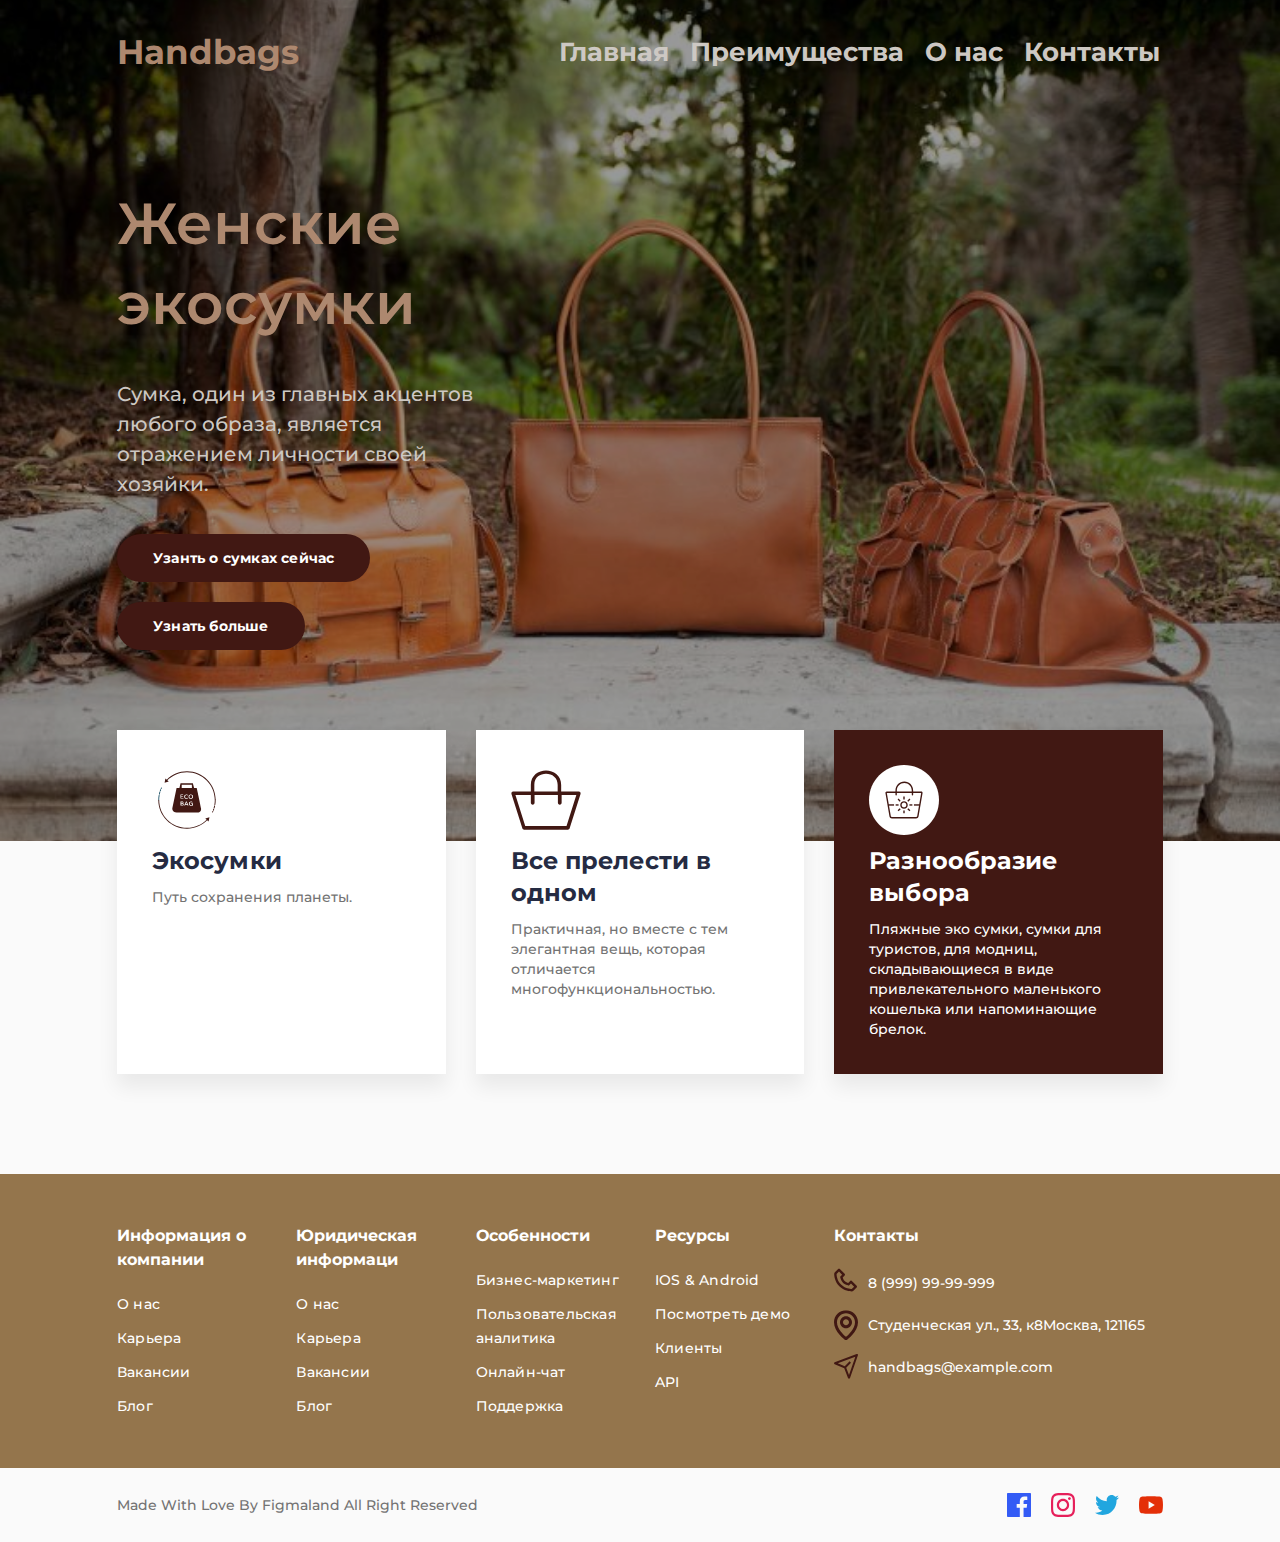
<file: index.html>
<!doctype html>
<html lang="en">

<head>
    <meta charset="UTF-8">
    <meta name="viewport" content="width=device-width, initial-scale=1.0">
    <meta http-equiv="X-UA-Compatible" content="ie=edge">
    <link href="https://fonts.googleapis.com/css2?family=Montserrat:wght@400;500;600;700;800&display=swap"
        rel="stylesheet">
    <link rel="stylesheet" href="css/reset.css">
    <link rel="stylesheet" href="css/style.css">
    <title>Handbags - Home</title>
</head>

<body>
    <div class="wrapper">
        <header class="header">
            <div class="header__container _container">
                <a href="index.html" class="header__logo">
                    Handbags
                </a>
                <nav class="header__menu menu">
                    <ul class="menu__list">
                        <li class="menu__item">
                            <a href="index.html" class="menu__link">Главная</a>
                        </li>
                        <li class="menu__item">
                            <a href="advantages.html" class="menu__link">Преимущества</a>
                        </li>
                        <li class="menu__item">
                            <a href="about.html" class="menu__link">О нас</a>
                        </li>
                        <li class="menu__item">
                            <a href="contact.html" class="menu__link">Контакты</a>
                        </li>
                    </ul>
                </nav>
            </div>
        </header>
        <main class="page">
            <section class="page__main-block main-block">
                <div class="main-block__container _container">
                    <div class="main-block__body">
                        <h1 class="main-block__title">Женские экосумки</h1>
                        <div class="main-block__text">
                            Сумка, один из главных акцентов любого образа, является отражением личности своей хозяйки.
                        </div>
                        <div class="main-block__buttons">
                            <a href="#" class="main-block__button main-block__button_brown">Узанть о сумках сейчас</a>
                            <a href="" class="main-block__button main-block__button_border">Узнать больше</a>
                        </div>
                    </div>
                </div>
                <div class="main-block__image _ibg">
                    <img src="img/mainblock/cover.jpg" alt="cover">
                </div>
            </section>
            <section class="page__services services">
                <div class="services__container _container">
                    <div class="services__body">
                        <div class="services__column">
                            <div class="services__item item-service">
                                <div class="item-service__icon">
                                    <img class="item-service__icon_size" src="img/services/01.svg"
                                        alt="Environmental Consulting">
                                </div>
                                <h3 class="item-service__title">
                                    Экосумки
                                </h3>
                                <div class="item-service__text">
                                    Путь сохранения планеты.
                                </div>
                            </div>
                        </div>
                        <div class="services__column">
                            <div class="services__item item-service">
                                <div class="item-service__icon">
                                    <img class="item-service__icon_size" src="img/services/02.svg" alt="Finance and consultancy">
                                </div>
                                <h3 class="item-service__title">
                                    Все прелести в одном
                                </h3>
                                <div class="item-service__text">
                                Практичная, но вместе с тем элегантная вещь, которая отличается
                                    многофункциональностью.
                                </div>
                            </div>
                        </div>
                        <div class="services__column">
                            <div class="services__item item-service item-service_green">
                                <div class="item-service__icon">
                                    <img class="item-service__icon_size" src="img/services/03.svg" alt="Finance and consultancy">
                                </div>
                                <h3 class="item-service__title">
                                    Разнообразие выбора
                                </h3>
                                <div class="item-service__text">
                                    Пляжные эко сумки, сумки для туристов, для модниц, складывающиеся в виде
                                    привлекательного маленького кошелька или напоминающие брелок.
                                </div>
                            </div>
                        </div>
                    </div>
                </div>
            </section>
        </main>
        <footer class="footer">
            <div class="footer__top">
                <div class="footer__main _container">
                    <div class="footer__row">
                        <div class="footer__column">
                            <h5 class="footer__label">Информация о компании</h5>
                            <nav class="footer__menu menu-footer">
                                <ul class="menu-footer__list">
                                    <li class="menu-footer__item">
                                        <a href="#" class="menu-footer__link">О нас</a>
                                    </li>
                                    <li class="menu-footer__item">
                                        <a href="#" class="menu-footer__link">Карьера</a>
                                    </li>
                                    <li class="menu-footer__item">
                                        <a href="#" class="menu-footer__link">Вакансии</a>
                                    </li>
                                    <li class="menu-footer__item">
                                        <a href="#" class="menu-footer__link">Блог</a>
                                    </li>
                                </ul>
                            </nav>
                        </div>
                        <div class="footer__column">
                            <h5 class="footer__label">Юридическая информаци</h5>
                            <nav class="footer__menu menu-footer">
                                <ul class="menu-footer__list">
                                    <li class="menu-footer__item">
                                        <a href="#" class="menu-footer__link">О нас</a>
                                    </li>
                                    <li class="menu-footer__item">
                                        <a href="#" class="menu-footer__link">Карьера</a>
                                    </li>
                                    <li class="menu-footer__item">
                                        <a href="#" class="menu-footer__link">Вакансии</a>
                                    </li>
                                    <li class="menu-footer__item">
                                        <a href="#" class="menu-footer__link">Блог</a>
                                    </li>
                                </ul>
                            </nav>
                        </div>
                        <div class="footer__column">
                            <h5 class="footer__label">Особенности</h5>
                            <nav class="footer__menu menu-footer">
                                <ul class="menu-footer__list">
                                    <li class="menu-footer__item">
                                        <a href="#" class="menu-footer__link">Бизнес-маркетинг</a>
                                    </li>
                                    <li class="menu-footer__item">
                                        <a href="#" class="menu-footer__link">Пользовательская аналитика</a>
                                    </li>
                                    <li class="menu-footer__item">
                                        <a href="#" class="menu-footer__link">Онлайн-чат</a>
                                    </li>
                                    <li class="menu-footer__item">
                                        <a href="#" class="menu-footer__link">Поддержка</a>
                                    </li>
                                </ul>
                            </nav>
                        </div>
                        <div class="footer__column">
                            <h5 class="footer__label">Ресурсы</h5>
                            <nav class="footer__menu menu-footer">
                                <ul class="menu-footer__list">
                                    <li class="menu-footer__item">
                                        <a href="#" class="menu-footer__link">IOS & Android</a>
                                    </li>
                                    <li class="menu-footer__item">
                                        <a href="#" class="menu-footer__link">Посмотреть демо</a>
                                    </li>
                                    <li class="menu-footer__item">
                                        <a href="#" class="menu-footer__link">Клиенты</a>
                                    </li>
                                    <li class="menu-footer__item">
                                        <a href="#" class="menu-footer__link">API</a>
                                    </li>
                                </ul>
                            </nav>
                        </div>
                        <div class="footer__column">
                            <h5 class="footer__label">Контакты</h5>
                            <div class="footer__contacts contacts-footer">
                                <a href="tel:4805550103" class="contacts-footer__item contacts-footer__item_phone">
                                    8 (999) 99-99-999
                                </a>
                                <a href="#" class="contacts-footer__item contacts-footer__item_map">
                                    Студенческая ул., 33, к8Москва, 121165
                                </a>
                                <a href="handbags@example.com"
                                    class="contacts-footer__item contacts-footer__item_email">
                                    handbags@example.com
                                </a>
                            </div>
                        </div>
                    </div>
                </div>
            </div>
            <div class="footer__bottom">
                <div class="footer__container _container">
                    <div class="footer__copy">
                        Made With Love By Figmaland All Right Reserved
                    </div>
                    <div class="footer__social social">
                        <a href="#" class="social__item">
                            <img src="img/footer/social/01.svg" alt="facebook">
                        </a>
                        <a href="#" class="social__item">
                            <img src="img/footer/social/02.svg" alt="instagram">
                        </a>
                        <a href="#" class="social__item">
                            <img src="img/footer/social/03.svg" alt="twitter">
                        </a>
                        <a href="#" class="social__item">
                            <img src="img/footer/social/04.svg" alt="youtube">
                        </a>
                    </div>
                </div>
            </div>
        </footer>
    </div>
</body>

</html>
</file>
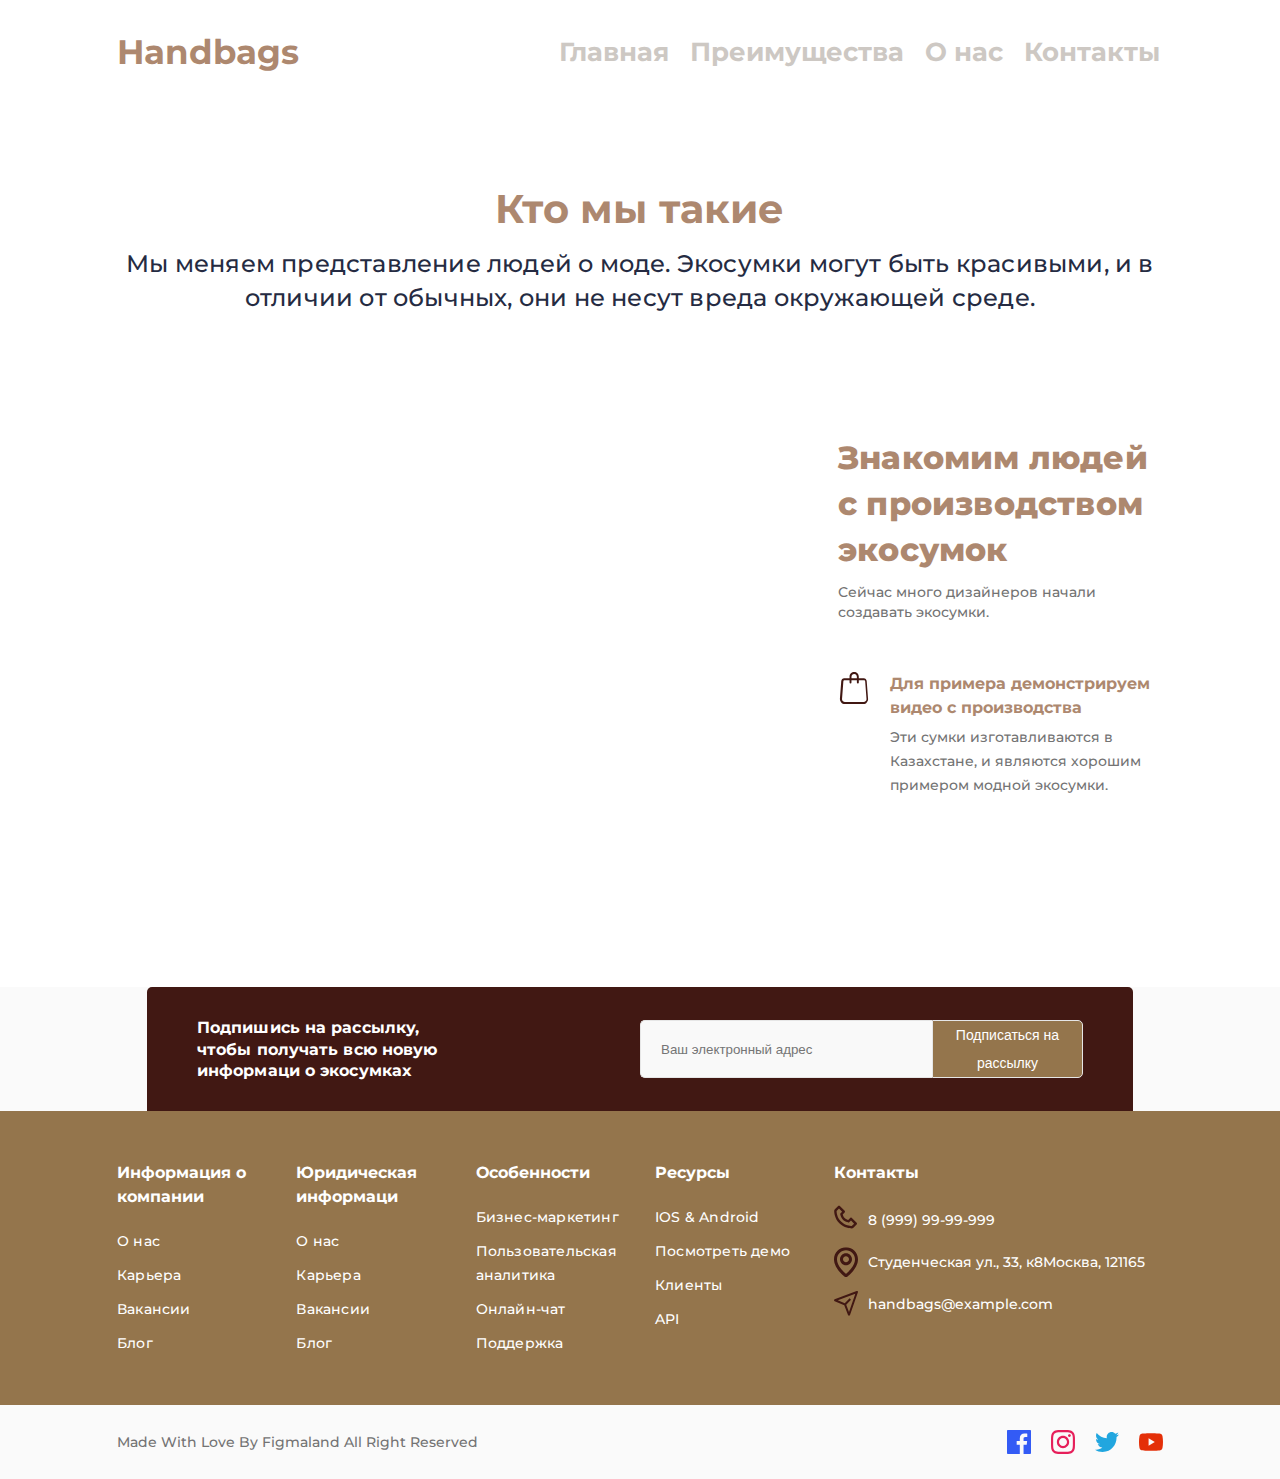
<file: about.html>
<!doctype html>
<html lang="en">
<head>
    <meta charset="UTF-8">
    <meta name="viewport"
          content="width=device-width, initial-scale=1.0">
    <meta http-equiv="X-UA-Compatible" content="ie=edge">
    <link href="https://fonts.googleapis.com/css2?family=Montserrat:wght@400;500;600;700;800&display=swap" rel="stylesheet">
    <link rel="stylesheet" href="css/reset.css">
    <link rel="stylesheet" href="css/style.css">
    <title>Handbags - About Us</title>
</head>
<body>
    <div class="wrapper">
        <header class="header">
            <div class="header__container _container">
                <a href="index.html" class="header__logo">
                    Handbags
                </a>
                <nav class="header__menu menu">
                    <ul class="menu__list">
                        <li class="menu__item">
                            <a href="index.html" class="menu__link">Главная</a>
                        </li>
                        <li class="menu__item">
                            <a href="advantages.html" class="menu__link">Преимущества</a>
                        </li>
                        <li class="menu__item">
                            <a href="about.html" class="menu__link">О нас</a>
                        </li>
                        <li class="menu__item">
                            <a href="contact.html" class="menu__link">Контакты</a>
                        </li>
                    </ul>
                </nav>
            </div>
        </header>
        <main class="page">
            <section class="page__whoweare whoweare">
                <div class="whoweare__container _container">
                    <div class="whoweare__header header-block">
                    <h2 class="header-block__title">Кто мы такие</h2>
                    <div class="header-block__sub-title">
                        Мы меняем представление людей о моде. Экосумки могут быть красивыми, и в отличии от обычных, они не несут вреда окружающей среде.
                    </div>
                </div>
                    <div class="whoweare__body">
                        <div class="whoweare__video">
                            <iframe width="560" height="315" src="https://www.youtube.com/embed/IzCKsM2uZKg"
                                    title="YouTube video player" frameborder="0" allow="accelerometer; autoplay;
                                    clipboard-write; encrypted-media; gyroscope; picture-in-picture" allowfullscreen>
                            </iframe>
                        </div>
                        <div class="whoweare__content">
                            <div class="whoweare__top">
                                <h2 class="whoweare__title">
                                    Знакомим людей с производством экосумок
                                </h2>
                                <div class="whoweare__text">
                                    Сейчас много дизайнеров начали создавать экосумки.
                                </div>
                            </div>
                            <div class="whoweare__items">
                                <div class="whoweare__item item-whoweare">
                                    <div class="item-whoweare__icon">
                                        <img src="img/whoweare/icons/01.svg" alt="Quick fox">
                                    </div>
                                    <div class="item-whoweare__body">
                                        <div class="item-whoweare__title">
                                            Для примера демонстрируем видео с производства
                                         </div>
                                        <div class="item-whoweare__text">
                                            Эти сумки изготавливаются в Казахстане, и являются хорошим примером модной экосумки.
                                        </div>
                                    </div>
                                </div>
                            </div>
                        </div>
                    </div>
                </div>
            </section>
            <section class="page__subscribe subscribe">
                <div class="subscribe__container _container">
                    <div class="subscribe__body">
                        <h4 class="subscribe__title">Подпишись на рассылку, чтобы получать всю новую информаци о экосумках</h4>
                        <form action="#" class="subscribe__form">
                            <input autocomplete="off" type="email" required name="email" placeholder="Ваш электронный адрес"
                                   class="subscribe__input">
                            <button type="submit" class="subscribe__button">Подписаться на рассылку</button>
                        </form>
                    </div>
                </div>
            </section>
        </main>
        <footer class="footer">
            <div class="footer__top">
                <div class="footer__main _container">
                    <div class="footer__row">
                        <div class="footer__column">
                            <h5 class="footer__label">Информация о компании</h5>
                            <nav class="footer__menu menu-footer">
                                <ul class="menu-footer__list">
                                    <li class="menu-footer__item">
                                        <a href="#" class="menu-footer__link">О нас</a>
                                    </li>
                                    <li class="menu-footer__item">
                                        <a href="#" class="menu-footer__link">Карьера</a>
                                    </li>
                                    <li class="menu-footer__item">
                                        <a href="#" class="menu-footer__link">Вакансии</a>
                                    </li>
                                    <li class="menu-footer__item">
                                        <a href="#" class="menu-footer__link">Блог</a>
                                    </li>
                                </ul>
                            </nav>
                        </div>
                        <div class="footer__column">
                            <h5 class="footer__label">Юридическая информаци</h5>
                            <nav class="footer__menu menu-footer">
                                <ul class="menu-footer__list">
                                    <li class="menu-footer__item">
                                        <a href="#" class="menu-footer__link">О нас</a>
                                    </li>
                                    <li class="menu-footer__item">
                                        <a href="#" class="menu-footer__link">Карьера</a>
                                    </li>
                                    <li class="menu-footer__item">
                                        <a href="#" class="menu-footer__link">Вакансии</a>
                                    </li>
                                    <li class="menu-footer__item">
                                        <a href="#" class="menu-footer__link">Блог</a>
                                    </li>
                                </ul>
                            </nav>
                        </div>
                        <div class="footer__column">
                            <h5 class="footer__label">Особенности</h5>
                            <nav class="footer__menu menu-footer">
                                <ul class="menu-footer__list">
                                    <li class="menu-footer__item">
                                        <a href="#" class="menu-footer__link">Бизнес-маркетинг</a>
                                    </li>
                                    <li class="menu-footer__item">
                                        <a href="#" class="menu-footer__link">Пользовательская аналитика</a>
                                    </li>
                                    <li class="menu-footer__item">
                                        <a href="#" class="menu-footer__link">Онлайн-чат</a>
                                    </li>
                                    <li class="menu-footer__item">
                                        <a href="#" class="menu-footer__link">Поддержка</a>
                                    </li>
                                </ul>
                            </nav>
                        </div>
                        <div class="footer__column">
                            <h5 class="footer__label">Ресурсы</h5>
                            <nav class="footer__menu menu-footer">
                                <ul class="menu-footer__list">
                                    <li class="menu-footer__item">
                                        <a href="#" class="menu-footer__link">IOS & Android</a>
                                    </li>
                                    <li class="menu-footer__item">
                                        <a href="#" class="menu-footer__link">Посмотреть демо</a>
                                    </li>
                                    <li class="menu-footer__item">
                                        <a href="#" class="menu-footer__link">Клиенты</a>
                                    </li>
                                    <li class="menu-footer__item">
                                        <a href="#" class="menu-footer__link">API</a>
                                    </li>
                                </ul>
                            </nav>
                        </div>
                        <div class="footer__column">
                            <h5 class="footer__label">Контакты</h5>
                            <div class="footer__contacts contacts-footer">
                                <a href="tel:4805550103" class="contacts-footer__item contacts-footer__item_phone">
                                    8 (999) 99-99-999
                                </a>
                                <a href="#" class="contacts-footer__item contacts-footer__item_map">
                                    Студенческая ул., 33, к8Москва, 121165
                                </a>
                                <a href="handbags@example.com"
                                    class="contacts-footer__item contacts-footer__item_email">
                                    handbags@example.com
                                </a>
                            </div>
                        </div>
                    </div>
                </div>
            </div>
            <div class="footer__bottom">
                <div class="footer__container _container">
                    <div class="footer__copy">
                        Made With Love By Figmaland All Right Reserved
                    </div>
                    <div class="footer__social social">
                        <a href="#" class="social__item">
                            <img src="img/footer/social/01.svg" alt="facebook">
                        </a>
                        <a href="#" class="social__item">
                            <img src="img/footer/social/02.svg" alt="instagram">
                        </a>
                        <a href="#" class="social__item">
                            <img src="img/footer/social/03.svg" alt="twitter">
                        </a>
                        <a href="#" class="social__item">
                            <img src="img/footer/social/04.svg" alt="youtube">
                        </a>
                    </div>
                </div>
            </div>
        </footer>
    </div>
</body>
</html>
</file>
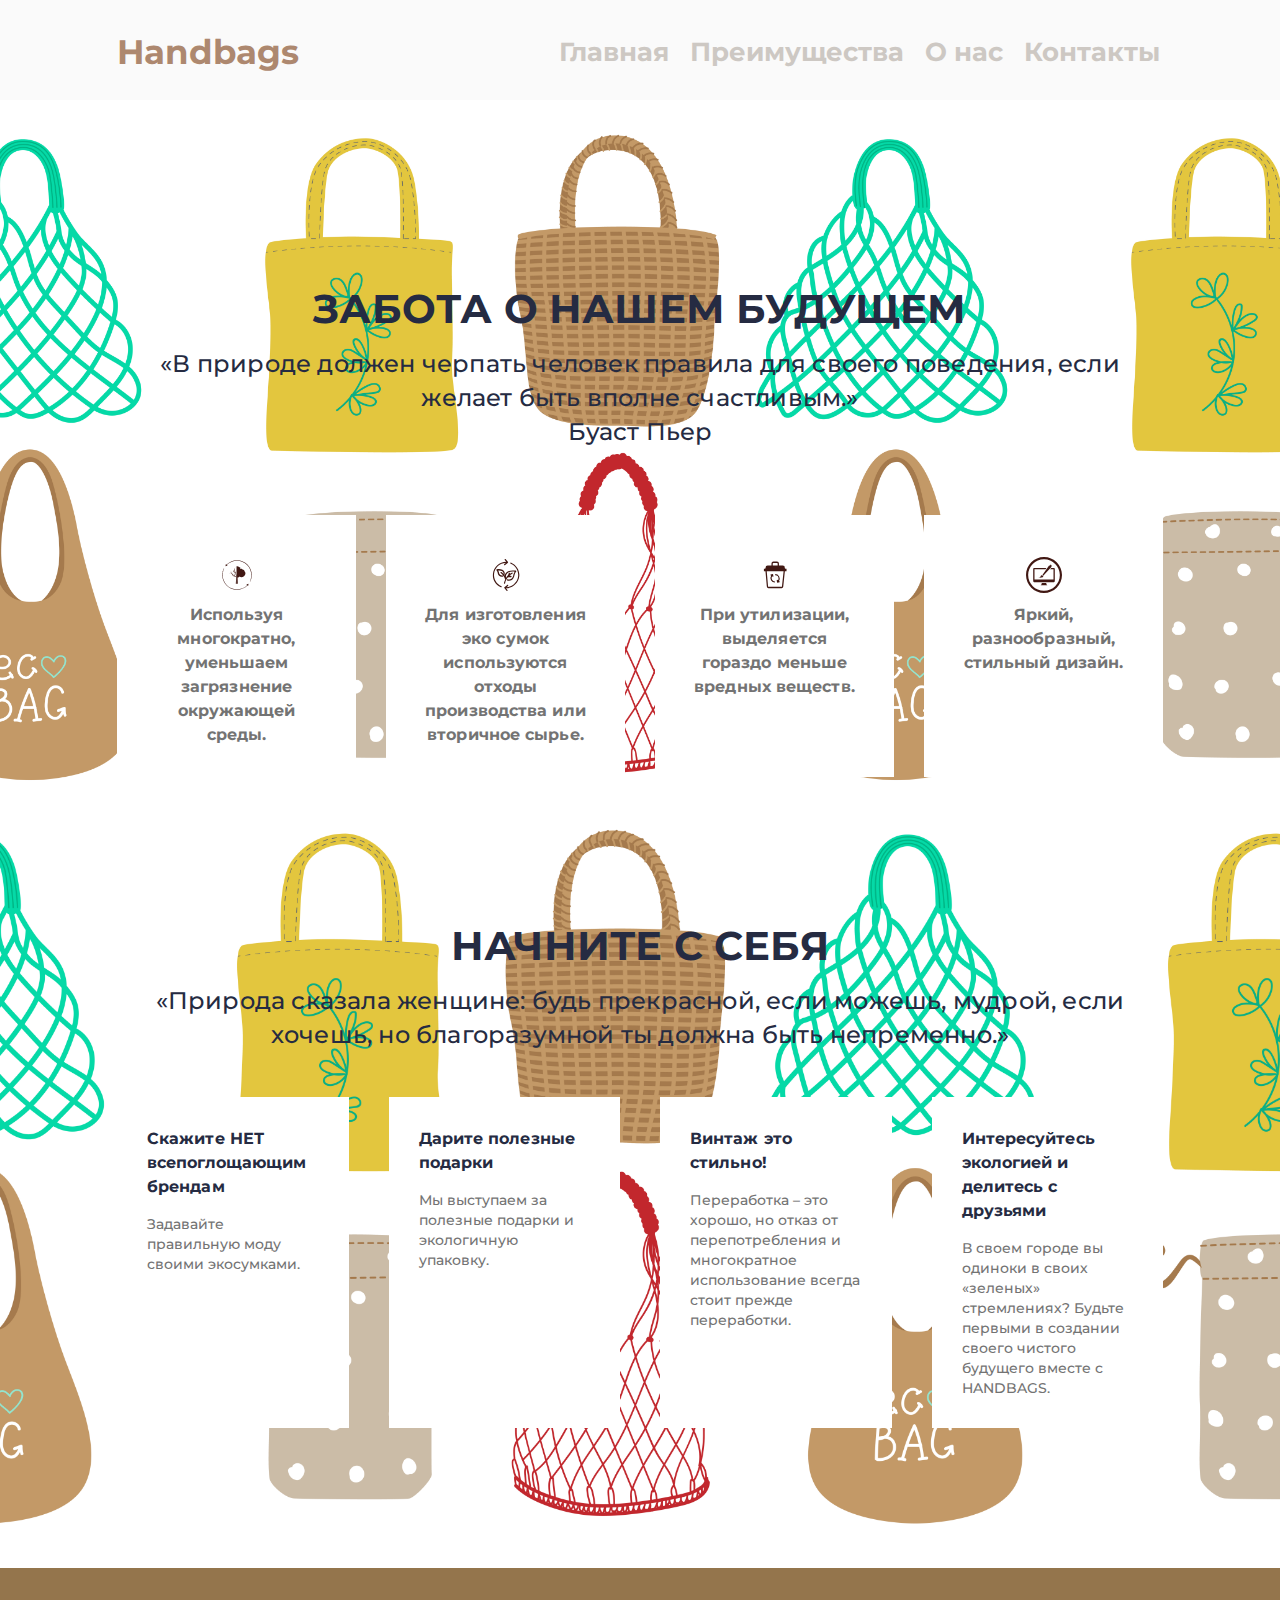
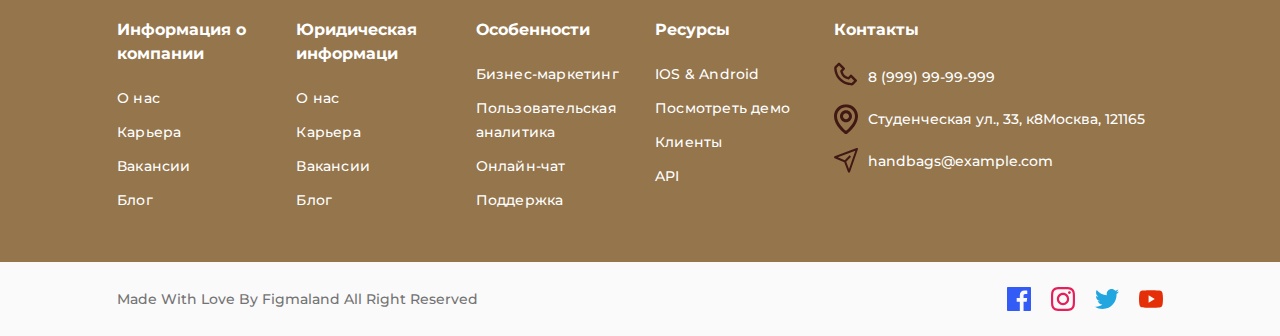
<file: advantages.html>
<!doctype html>
<html lang="en">

<head>
    <meta charset="UTF-8">
    <meta name="viewport" content="width=device-width, initial-scale=1.0">
    <meta http-equiv="X-UA-Compatible" content="ie=edge">
    <link href="https://fonts.googleapis.com/css2?family=Montserrat:wght@400;500;600;700;800&display=swap"
        rel="stylesheet">
    <link rel="stylesheet" href="css/reset.css">
    <link rel="stylesheet" href="css/style.css">
    <title>Handbags - Advantages</title>
</head>

<body>
    <div class="wrapper">
        <header class="header">
            <div class="header__container _container">
                <a href="index.html" class="header__logo">
                    Handbags
                </a>
                <nav class="header__menu menu">
                    <ul class="menu__list">
                        <li class="menu__item">
                            <a href="index.html" class="menu__link">Главная</a>
                        </li>
                        <li class="menu__item">
                            <a href="advantages.html" class="menu__link">Преимущества</a>
                        </li>
                        <li class="menu__item">
                            <a href="about.html" class="menu__link">О нас</a>
                        </li>
                        <li class="menu__item">
                            <a href="contact.html" class="menu__link">Контакты</a>
                        </li>
                    </ul>
                </nav>
            </div>
        </header>
        <main class="page">
            <section class="page__advantages advantages">
                <div class="advantages__container _container">
                    <div class="advantages__header header-block">
                        <h2 class="header-block__title">ЗАБОТА О НАШЕМ БУДУЩЕМ</h2>
                        <div class="header-block__sub-title">
                            «В природе должен черпать человек правила для своего поведения, если желает быть вполне
                            счастливым.»<br>
                            Буаст Пьер

                        </div>
                    </div>
                    <div class="advantages__body">
                        <div class="advantages__column">
                            <div class="advantages__item">
                                <div class="advantages__icon">
                                    <img class="advantages__icon_size" src="img/advantages/01.svg"
                                        alt="Consumer Products">
                                </div>
                                <div class="advantages__text">Используя многократно, уменьшаем загрязнение
                                    окружающей среды.</div>
                            </div>
                        </div>
                        <div class="advantages__column">
                            <div class="advantages__item">
                                <div class="advantages__icon">
                                    <img class="advantages__icon_size" src="img/advantages/02.svg"
                                        alt="Financial Services">
                                </div>
                                <div class="advantages__text">Для изготовления эко сумок используются отходы
                                    производства или вторичное сырье.</div>
                            </div>
                        </div>
                        <div class="advantages__column">
                            <div class="advantages__item">
                                <div class="advantages__icon">
                                    <img class="advantages__icon_size"  src="img/advantages/03.svg" alt="Environmental">
                                </div>
                                <div class="advantages__text">При утилизации, выделяется гораздо меньше вредных
                                    веществ.</div>
                            </div>
                        </div>
                        <div class="advantages__column">
                            <div class="advantages__item">
                                <div class="advantages__icon">
                                    <img class="advantages__icon_size"
                                    src="img/advantages/04.svg" alt="Business & Finance">
                                </div>
                                <div class="advantages__text">Яркий, разнообразный, стильный дизайн.</div>
                            </div>
                        </div>
                    </div>
                </div>
            </section>
            <section class="page__practice practice">
                <div class="practice__container _container">
                    <div class="practice__header header-block">
                        <h2 class="header-block__title">НАЧНИТЕ С СЕБЯ</h2>
                        <div class="header-block__sub-title">
                            «Природа сказала женщине: будь прекрасной, если можешь, мудрой, если хочешь, но благоразумной ты должна быть непременно.» 
                        </div>
                    </div>
                    <div class="practice__body">
                        <div class="practice__column">
                            <article class="practice__item item-practice">
                                <div class="item-practice__content">
                                    <a href="#" class="item-practice__link">
                                        <h4 class="item-practice__title">Скажите НЕТ всепоглощающим брендам</h4>
                                    </a>
                                    <div class="item-practice__text">
                                        Задавайте правильную моду своими экосумками.
                                    </div>
                                </div>
                            </article>
                        </div>
                        <div class="practice__column">
                            <article class="practice__item item-practice">
                                <div class="item-practice__content">
                                    <a href="#" class="item-practice__link">
                                        <h4 class="item-practice__title">Дарите полезные подарки</h4>
                                    </a>
                                    <div class="item-practice__text">
                                        Мы выступаем за полезные подарки и экологичную упаковку.
                                    </div>
                                </div>
                            </article>
                        </div>
                        <div class="practice__column">
                            <article class="practice__item item-practice">
                                <div class="item-practice__content">
                                    <a href="#" class="item-practice__link">
                                        <h4 class="item-practice__title">Винтаж это стильно!</h4>
                                    </a>
                                    <div class="item-practice__text">
                                        Переработка – это хорошо, но отказ от перепотребления и многократное использование всегда стоит прежде переработки.
                                    </div>
                                </div>
                            </article>
                        </div>
                        <div class="practice__column">
                            <article class="practice__item item-practice">
                                <div class="item-practice__content">
                                    <a href="#" class="item-practice__link">
                                        <h4 class="item-practice__title">Интересуйтесь экологией и делитесь с друзьями</h4>
                                    </a>
                                    <div class="item-practice__text">
                                        В своем городе вы одиноки в своих «зеленых» стремлениях? Будьте первыми в создании своего чистого будущего вместе с HANDBAGS.
                                    </div>
                                </div>
                            </article>
                        </div>
                    </div>
                </div>
            </section>
        </main>
        <footer class="footer">
            <div class="footer__top">
                <div class="footer__main _container">
                    <div class="footer__row">
                        <div class="footer__column">
                            <h5 class="footer__label">Информация о компании</h5>
                            <nav class="footer__menu menu-footer">
                                <ul class="menu-footer__list">
                                    <li class="menu-footer__item">
                                        <a href="#" class="menu-footer__link">О нас</a>
                                    </li>
                                    <li class="menu-footer__item">
                                        <a href="#" class="menu-footer__link">Карьера</a>
                                    </li>
                                    <li class="menu-footer__item">
                                        <a href="#" class="menu-footer__link">Вакансии</a>
                                    </li>
                                    <li class="menu-footer__item">
                                        <a href="#" class="menu-footer__link">Блог</a>
                                    </li>
                                </ul>
                            </nav>
                        </div>
                        <div class="footer__column">
                            <h5 class="footer__label">Юридическая информаци</h5>
                            <nav class="footer__menu menu-footer">
                                <ul class="menu-footer__list">
                                    <li class="menu-footer__item">
                                        <a href="#" class="menu-footer__link">О нас</a>
                                    </li>
                                    <li class="menu-footer__item">
                                        <a href="#" class="menu-footer__link">Карьера</a>
                                    </li>
                                    <li class="menu-footer__item">
                                        <a href="#" class="menu-footer__link">Вакансии</a>
                                    </li>
                                    <li class="menu-footer__item">
                                        <a href="#" class="menu-footer__link">Блог</a>
                                    </li>
                                </ul>
                            </nav>
                        </div>
                        <div class="footer__column">
                            <h5 class="footer__label">Особенности</h5>
                            <nav class="footer__menu menu-footer">
                                <ul class="menu-footer__list">
                                    <li class="menu-footer__item">
                                        <a href="#" class="menu-footer__link">Бизнес-маркетинг</a>
                                    </li>
                                    <li class="menu-footer__item">
                                        <a href="#" class="menu-footer__link">Пользовательская аналитика</a>
                                    </li>
                                    <li class="menu-footer__item">
                                        <a href="#" class="menu-footer__link">Онлайн-чат</a>
                                    </li>
                                    <li class="menu-footer__item">
                                        <a href="#" class="menu-footer__link">Поддержка</a>
                                    </li>
                                </ul>
                            </nav>
                        </div>
                        <div class="footer__column">
                            <h5 class="footer__label">Ресурсы</h5>
                            <nav class="footer__menu menu-footer">
                                <ul class="menu-footer__list">
                                    <li class="menu-footer__item">
                                        <a href="#" class="menu-footer__link">IOS & Android</a>
                                    </li>
                                    <li class="menu-footer__item">
                                        <a href="#" class="menu-footer__link">Посмотреть демо</a>
                                    </li>
                                    <li class="menu-footer__item">
                                        <a href="#" class="menu-footer__link">Клиенты</a>
                                    </li>
                                    <li class="menu-footer__item">
                                        <a href="#" class="menu-footer__link">API</a>
                                    </li>
                                </ul>
                            </nav>
                        </div>
                        <div class="footer__column">
                            <h5 class="footer__label">Контакты</h5>
                            <div class="footer__contacts contacts-footer">
                                <a href="tel:4805550103" class="contacts-footer__item contacts-footer__item_phone">
                                    8 (999) 99-99-999
                                </a>
                                <a href="#" class="contacts-footer__item contacts-footer__item_map">
                                    Студенческая ул., 33, к8Москва, 121165
                                </a>
                                <a href="handbags@example.com"
                                    class="contacts-footer__item contacts-footer__item_email">
                                    handbags@example.com
                                </a>
                            </div>
                        </div>
                    </div>
                </div>
            </div>
            <div class="footer__bottom">
                <div class="footer__container _container">
                    <div class="footer__copy">
                        Made With Love By Figmaland All Right Reserved
                    </div>
                    <div class="footer__social social">
                        <a href="#" class="social__item">
                            <img src="img/footer/social/01.svg" alt="facebook">
                        </a>
                        <a href="#" class="social__item">
                            <img src="img/footer/social/02.svg" alt="instagram">
                        </a>
                        <a href="#" class="social__item">
                            <img src="img/footer/social/03.svg" alt="twitter">
                        </a>
                        <a href="#" class="social__item">
                            <img src="img/footer/social/04.svg" alt="youtube">
                        </a>
                    </div>
                </div>
            </div>
        </footer>
    </div>
</body>

</html>
</file>
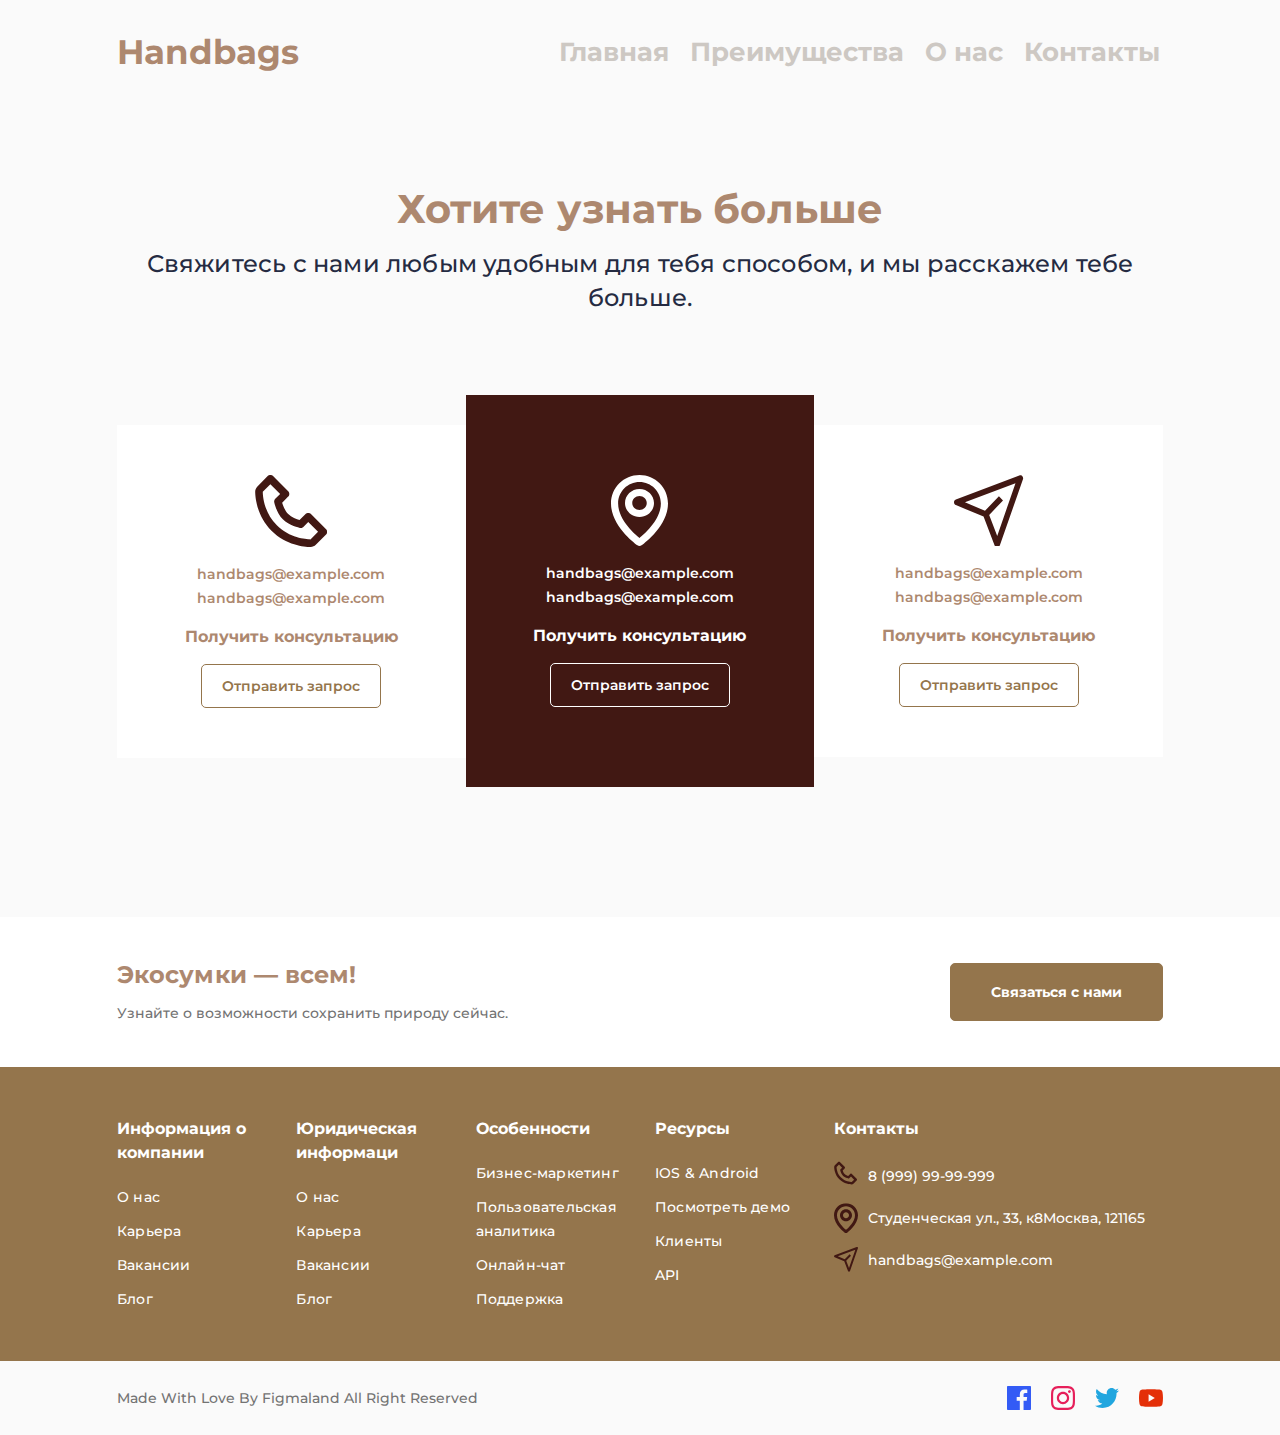
<file: contact.html>
<!doctype html>
<html lang="en">

<head>
    <meta charset="UTF-8">
    <meta name="viewport" content="width=device-width, initial-scale=1.0">
    <meta http-equiv="X-UA-Compatible" content="ie=edge">
    <link href="https://fonts.googleapis.com/css2?family=Montserrat:wght@400;500;600;700;800&display=swap"
        rel="stylesheet">
    <link rel="stylesheet" href="css/reset.css">
    <link rel="stylesheet" href="css/style.css">
    <title>Handbags - Contact</title>
</head>
<body>
    <div class="wrapper">
        <header class="header">
            <div class="header__container _container">
                <a href="index.html" class="header__logo">
                    Handbags
                </a>
                <nav class="header__menu menu">
                    <ul class="menu__list">
                        <li class="menu__item">
                            <a href="index.html" class="menu__link">Главная</a>
                        </li>
                        <li class="menu__item">
                            <a href="advantages.html" class="menu__link">Преимущества</a>
                        </li>
                        <li class="menu__item">
                            <a href="about.html" class="menu__link">О нас</a>
                        </li>
                        <li class="menu__item">
                            <a href="contact.html" class="menu__link">Контакты</a>
                        </li>
                    </ul>
                </nav>
            </div>
        </header>
        <main class="page">
            <section class="page__getintouch getintouch">
                <div class="getintouch__container _container">
                    <div class="getintouch__header header-block">
                        <h2 class="header-block__title">Хотите узнать больше</h2>
                        <div class="header-block__sub-title">
                            Свяжитесь с нами любым удобным для тебя способом, и мы расскажем тебе больше.
                        </div>
                    </div>
                    <div class="getintouch__items">
                        <div class="getintouch__item item-getintouch">
                            <div class="item-getintouch__icon">
                                <img src="img/getintouch/01.svg" alt="getintouch">
                            </div>
                            <div class="item-getintouch__emails">
                                <a href="mailto:georgia.young@example.com" class="item-getintouch__email">
                                    handbags@example.com
                                </a>
                                <a href="mailto:georgia.young@ple.com" class="item-getintouch__email">
                                    handbags@example.com
                                </a>
                            </div>
                            <div class="item-getintouch__label">Получить консультацию</div>
                            <a href="#" class="item-getintouch__button">Отправить запрос</a>
                        </div>
                        <div class="getintouch__item item-getintouch item-getintouch_active">
                            <div class="item-getintouch__icon">
                                <img src="img/getintouch/02.svg" alt="getintouch">
                            </div>
                            <div class="item-getintouch__emails">
                                <a href="mailto:georgia.young@example.com" class="item-getintouch__email">
                                    handbags@example.com
                                </a>
                                <a href="mailto:georgia.young@ple.com" class="item-getintouch__email">
                                    handbags@example.com
                                </a>
                            </div>
                            <div class="item-getintouch__label">Получить консультацию</div>
                            <a href="#" class="item-getintouch__button">Отправить запрос</a>
                        </div>
                        <div class="getintouch__item item-getintouch">
                            <div class="item-getintouch__icon">
                                <img src="img/getintouch/03.svg" alt="getintouch">
                            </div>
                            <div class="item-getintouch__emails">
                                <a href="mailto:georgia.young@example.com" class="item-getintouch__email">
                                    handbags@example.com
                                </a>
                                <a href="mailto:georgia.young@ple.com" class="item-getintouch__email">
                                    handbags@example.com
                                </a>
                            </div>
                            <div class="item-getintouch__label">Получить консультацию</div>
                            <a href="#" class="item-getintouch__button">Отправить запрос</a>
                        </div>
                    </div>
                </div>
            </section>
            <section class="page__contact contact">
                <div class="contact__container _container">
                    <div class="contact__body">
                        <div class="contact__content">
                            <h4 class="contact__title">
                                Экосумки — всем!
                            </h4>
                            <div class="contact__text">
                                Узнайте о возможности сохранить природу сейчас.
                            </div>
                        </div>
                        <div class="contact__button">Связаться с нами</div>
                    </div>
                </div>
            </section>
        </main>
        <footer class="footer">
            <div class="footer__top">
                <div class="footer__main _container">
                    <div class="footer__row">
                        <div class="footer__column">
                            <h5 class="footer__label">Информация о компании</h5>
                            <nav class="footer__menu menu-footer">
                                <ul class="menu-footer__list">
                                    <li class="menu-footer__item">
                                        <a href="#" class="menu-footer__link">О нас</a>
                                    </li>
                                    <li class="menu-footer__item">
                                        <a href="#" class="menu-footer__link">Карьера</a>
                                    </li>
                                    <li class="menu-footer__item">
                                        <a href="#" class="menu-footer__link">Вакансии</a>
                                    </li>
                                    <li class="menu-footer__item">
                                        <a href="#" class="menu-footer__link">Блог</a>
                                    </li>
                                </ul>
                            </nav>
                        </div>
                        <div class="footer__column">
                            <h5 class="footer__label">Юридическая информаци</h5>
                            <nav class="footer__menu menu-footer">
                                <ul class="menu-footer__list">
                                    <li class="menu-footer__item">
                                        <a href="#" class="menu-footer__link">О нас</a>
                                    </li>
                                    <li class="menu-footer__item">
                                        <a href="#" class="menu-footer__link">Карьера</a>
                                    </li>
                                    <li class="menu-footer__item">
                                        <a href="#" class="menu-footer__link">Вакансии</a>
                                    </li>
                                    <li class="menu-footer__item">
                                        <a href="#" class="menu-footer__link">Блог</a>
                                    </li>
                                </ul>
                            </nav>
                        </div>
                        <div class="footer__column">
                            <h5 class="footer__label">Особенности</h5>
                            <nav class="footer__menu menu-footer">
                                <ul class="menu-footer__list">
                                    <li class="menu-footer__item">
                                        <a href="#" class="menu-footer__link">Бизнес-маркетинг</a>
                                    </li>
                                    <li class="menu-footer__item">
                                        <a href="#" class="menu-footer__link">Пользовательская аналитика</a>
                                    </li>
                                    <li class="menu-footer__item">
                                        <a href="#" class="menu-footer__link">Онлайн-чат</a>
                                    </li>
                                    <li class="menu-footer__item">
                                        <a href="#" class="menu-footer__link">Поддержка</a>
                                    </li>
                                </ul>
                            </nav>
                        </div>
                        <div class="footer__column">
                            <h5 class="footer__label">Ресурсы</h5>
                            <nav class="footer__menu menu-footer">
                                <ul class="menu-footer__list">
                                    <li class="menu-footer__item">
                                        <a href="#" class="menu-footer__link">IOS & Android</a>
                                    </li>
                                    <li class="menu-footer__item">
                                        <a href="#" class="menu-footer__link">Посмотреть демо</a>
                                    </li>
                                    <li class="menu-footer__item">
                                        <a href="#" class="menu-footer__link">Клиенты</a>
                                    </li>
                                    <li class="menu-footer__item">
                                        <a href="#" class="menu-footer__link">API</a>
                                    </li>
                                </ul>
                            </nav>
                        </div>
                        <div class="footer__column">
                            <h5 class="footer__label">Контакты</h5>
                            <div class="footer__contacts contacts-footer">
                                <a href="tel:4805550103" class="contacts-footer__item contacts-footer__item_phone">
                                    8 (999) 99-99-999
                                </a>
                                <a href="#" class="contacts-footer__item contacts-footer__item_map">
                                    Студенческая ул., 33, к8Москва, 121165
                                </a>
                                <a href="handbags@example.com"
                                    class="contacts-footer__item contacts-footer__item_email">
                                    handbags@example.com
                                </a>
                            </div>
                        </div>
                    </div>
                </div>
            </div>
            <div class="footer__bottom">
                <div class="footer__container _container">
                    <div class="footer__copy">
                        Made With Love By Figmaland All Right Reserved
                    </div>
                    <div class="footer__social social">
                        <a href="#" class="social__item">
                            <img src="img/footer/social/01.svg" alt="facebook">
                        </a>
                        <a href="#" class="social__item">
                            <img src="img/footer/social/02.svg" alt="instagram">
                        </a>
                        <a href="#" class="social__item">
                            <img src="img/footer/social/03.svg" alt="twitter">
                        </a>
                        <a href="#" class="social__item">
                            <img src="img/footer/social/04.svg" alt="youtube">
                        </a>
                    </div>
                </div>
            </div>
        </footer>
    </div>
</body>

</html>
</file>
<file: css/style.css>
html,
body {
    height: 100%;
    line-height: 1;
    font-size: 14px;
    font-family: Montserrat, sans-serif;
    font-weight: 500;
    background-color: #fafafa;
    color: #252b42;
}

.wrapper {
    min-height: 100%;
    overflow: hidden;
    display: flex;
    flex-direction: column;
}

._container {
    max-width: 1046px;
    padding: 0 15px;
    margin: 0 auto;
    box-sizing: content-box;
}

._ibg {
    position: relative;
}

._ibg img {
    position: absolute;
    width: 100%;
    height: 100%;
    top: 0;
    left: 0;
    object-fit: cover;
}

/* ----------------- HEADER ----------------------- */

.header {
    position: absolute;
    width: 100%;
    left: 0;
    top: 0;
    z-index: 50;
}

.header__container {
    display: flex;
    min-height: 104px;
    align-items: center;
}

@media (max-width: 479px) {
    .header__container {
        min-height: 70px;
        flex-direction: column;
        padding-top: 5px;
        justify-content: center;
    }
}

.header__logo {
    font-size: 34px;
    font-weight: 700;
    color: inherit;
    padding: 20px 0;
    color: #AD886F;
}

.header__menu {
    margin-left: 260px;
    font-size: 26px;

}

@media (max-width: 992px) {
    .header__menu {
        margin-left: 80px;
    }
}

@media (max-width: 768px) {
    .header__menu {
        margin-left: 60px;
        font-size: 18px;
    }
}

@media (max-width: 481px) {
    .header__menu {
        margin: 0;
        margin-bottom: 20px;
    }
    .header__container {
        display: block;
        text-align: center;
        line-height: 1.5;
    }   
    .header__logo {
        padding-top: 20px;
    }
}

.menu__list {
    display: flex;
    flex-wrap: wrap;
}

.menu__item:not(:last-child) {
    margin-right: 21px;
}

@media (max-width: 479px) {
    .menu__item:not(:last-child) {
        margin-right: 10px;
    }
}

@media (max-width: 360px) {
    .menu__item {
        text-align: center;
        flex: 0 1 50%;
    }

    .menu__item:not(:last-child) {
        margin-right: 0;
    }
}

.menu__link {
    color: #CDC8C3;
    font-weight: 700;
    line-height: calc(24 / 14);
}

.menu__link:hover {
    text-decoration: underline;
}

@media (max-width: 479px) {
    .menu__link {
        font-size: 16px;
    }
}

/* ----------------- PAGE ----------------------- */

.page {
    flex: 1 1 auto;
}

.page__services {
    position: relative;
    z-index: 2;
    margin-top: -111px;
}

.page__clients:not(:last-child) {
    margin-bottom: 10px;
}

/* ----------------- MAIN-BLOCK ----------------------- */

.main-block {
    position: relative;
}

.main-block__body {
    padding: 184px 0 191px 0;
    position: relative;
    max-width: 400px;
    z-index: 2;
}

@media (max-width: 992px) {
    .main-block__body {
        padding: 120px 0 191px 0;
    }
}

@media (max-width: 479px) {
    .main-block__body {
        padding: 115px 0 160px 0;
    }
}

.main-block__body>*:not(:last-child) {
    margin-bottom: 35px;
}

.main-block__title {
    font-size: 58px;
    line-height: calc(80 / 58);
    font-weight: 600;
    letter-spacing: 0.2px;
    color: #AD886F;
    margin-bottom: 35px !important;
}

@media (max-width: 479px) {
    .main-block__title {
        font-size: 42px;
    }
}

.main-block__text {
    color: #CDC8C3;
    font-size: 20px;
    line-height: calc(30 / 20);
}

@media (max-width: 479px) {
    .main-block__text {
        color: #4c4c4c;
    }
}

.main-block__buttons {
    display: inline-flex;
    flex-wrap: wrap;
    margin: -10px 0;
}

.main-block__button {
    border-radius: 37px;
    display: flex;
    min-height: 48px;
    justify-content: center;
    align-items: center;
    text-align: center;
    padding: 5px 36px;
    font-weight: 700;
    line-height: calc(28 / 14);
    letter-spacing: 0.2px;
    margin: 10px 0;
}

@media (max-width: 479px) {
    .main-block__button {
        flex: 1 1 100%;
    }
}

@media (min-width: 479px) {
    .main-block__button:not(:last-child) {
        margin-right: 10px;
    }
}

.main-block__button_brown {
    background: #411813;
    color: #fff;
}

.main-block__button_brown:hover {
    background-color: #fff;
    color: #411813;
}

.main-block__button_border {
    background: #411813;
    color: #fff;

}

.main-block__button_border:hover {
    background-color: #411813;
    color: #fff;
}

.main-block__image {
    position: absolute;
    width: 100%;
    height: 100%;
    top: 0;
    left: 0;
    filter: brightness(60%);
}

@media (max-width: 1300px) {
    .main-block__image img {
        object-position: right;
    }
}

@media (max-width: 992px) {
    .main-block__image {
        opacity: 0.5;
    }
}

/* ----------------- SERVICES ----------------------- */

.services__body {
    margin-bottom: 100px;
}

@media (min-width: 670px) {
    .services__body {
        display: flex;
        flex-wrap: wrap;
        margin-left: -15px;
        margin-right: -15px;
    }
}

.services__column {
    flex: 0 1 33.33%;
}

@media (min-width: 670px) {
    .services__column {
        padding: 0 15px;
    }
}

@media (max-width: 992px) {
    .services__column {
        flex: 0 1 50%;
    }

    .services__column:last-child {
        flex: 1 1 100%;
    }

    .services__column:not(:last-child) {
        margin-bottom: 30px;
    }
}

.services__item {
    height: 100%;
    box-shadow: 0 13px 19px rgba(0, 0, 0, 0.07);
    background-color: #fff;
    padding: 35px;
}

@media (max-width: 479px) {
    .services__item {
        padding: 25px;
    }
}

.item-service>*:not(:last-child) {
    margin-bottom: 10px;
}

.item-service__title {
    font-weight: 700;
    font-size: 24px;
    letter-spacing: 0.1px;
    line-height: calc(32 / 24);
}

.item-service_green {
    background-color: #411813;
}

.item-service_green .item-service__title {
    color: #fff;
}

.item-service_green .item-service__text {
    color: #fff;
}

.item-service__text {
    color: #737373;
    line-height: calc(20 / 14);
}

.item-service__icon_size {
    width: 70px;
}


/* ----------------- HEADER-BLOCK ----------------------- */

.header-block {
    text-align: center;
    line-height: calc(57 / 40);
    letter-spacing: 0.2px;
    margin-bottom: 150px;
}

.header-block__title {
    font-weight: 700;
    font-size: 40px;
}

.header-block__title:not(:last-child) {
    margin-bottom: 10px;
}

.header-block__sub-title {
    color: #737373;
}

/* ----------------- ADVANTAGES ----------------------- */

.advantages {
    padding-top: 180px;
    background: url("../img/advantages/background.jpg");
    background-position: center;
    background-size: contain;
    margin-top: 100px;
}

@media (max-width: 992px) {
    .advantages {
        padding-top: 180px;
    }
}

.advantages__header {
    margin-bottom: 50px;
}

.advantages__body {
    display: flex;
    flex-wrap: wrap;
    margin: 0 -15px -30px;
}

.advantages__column {
    display: flex;
    padding: 15px;
    margin-bottom: 30px;
    flex: 0 1 25%;
}

@media (max-width: 1020px) {
    .advantages__column {
        flex: 0 1 50%;
    }
}

@media (max-width: 560px) {
    .advantages__column {
        flex: 0 1 100%;
    }
}

.advantages__item {
    background-color: #fff;
    padding: 30px;
    font-weight: 700;
    text-align: center;
}

.advantages__item>*:not(:last-child) {
    margin-bottom: 10px;
}

.advantages__icon {
    height: 48px;
    display: flex;
    align-items: flex-end;
    justify-content: center;
}

.advantages__value {
    font-size: 40px;
    line-height: calc(57 / 40);
}

.advantages__text {
    color: #737373;
    font-size: 16px;
    letter-spacing: 0.1px;
    line-height: calc(24 / 16);
}

.advantages__icon_size {
    width: 48px;
}

.advantages__icon_size:last-child {
    width: 36px;
}

.header-block__sub-title {
    font-size: 24px;
    color: #252b42;
}

/* ----------------- PRACTICE ----------------------- */

.practice {
    padding: 125px 0 80px 0;
    background: url("../img/advantages/background.jpg");
    background-position: center;
    background-size: contain;
}

.practice__header {
    margin-bottom: 45px;
}

.practice__body {
    margin: 0 -20px;
    padding-bottom: 30px;
    display: flex;
    flex-wrap: wrap;
}

.practice__column {
    padding: 0 20px;
    margin-bottom: 30px;
    flex: 0 1 25%;
}

@media (max-width: 1040px) {
    .practice__column {
        flex: 0 1 50%;
    }
}

@media (max-width: 630px) {
    .practice__column {
        flex: 0 1 100%;
    }
}

.item-practice {
    background-color: #fff;
    height: 100%;
    display: flex;
    flex-direction: column;
}

.item-practice__content {
    padding: 30px;
    flex: 1 1 auto;
}

.item-practice__link {
    color: inherit;
    display: inline-block;
}

.item-practice__link:hover {
    text-decoration: underline;
}

.item-practice__link:not(:last-child) {
    margin-bottom: 15px;
}

.item-practice__title {
    letter-spacing: 0.1px;
    font-size: 16px;
    font-weight: 700;
    line-height: calc(24 / 16);
}

.item-practice__text {
    color: #737373;
    line-height: calc(20 / 14);
}

.item-practice__image {
    display: block;
    padding-bottom: 30%;
}

/* ----------------- WHO WE ARE ----------------------- */

.whoweare {
    background-color: #fff;
    padding: 180px 0 130px 0;
    color: #AD886F;
}

@media (max-width: 767px) {
    .whoweare {
        padding: 180px 0 80px 0;
    }
}

.whoweare__header {
    margin-bottom: 100px;
}

.whoweare__body {
    display: flex;
    align-items: flex-start;
}

@media (max-width: 950px) {
    .whoweare__body {
        flex-direction: column-reverse;
        align-items: stretch;
    }
}

.whoweare__video {
    flex: 0 0 calc(600 / 1046 * 100%);
    padding-bottom: calc(442 / 1046 * 100%);
    position: relative;
}

.whoweare__video iframe {
    position: absolute;
    width: 100%;
    height: 100%;
    top: 0;
    left: 0;
    object-fit: cover;
}

@media (max-width: 950px) {
    .whoweare__video {
        padding-bottom: calc(315 / 560 * 100%);
    }

    .whoweare__video:not(:last-child) {
        margin-top: 50px;
    }
}


.whoweare__content {
    flex: 1 1 auto;
    padding: 20px 0 0 121px;
}

@media (max-width: 1080px) {
    .whoweare__content {
        padding: 0 0 0 50px;
    }
}

@media (max-width: 950px) {
    .whoweare__content {
        padding: 0;
    }
}

.whoweare__top:not(:last-child) {
    margin-bottom: 50px;
}

.whoweare__title {
    font-weight: 800;
    font-size: 32px;
    letter-spacing: 0.2px;
    line-height: calc(57 / 40);
}

.whoweare__title:not(:last-child) {
    margin-bottom: 10px;
}

@media (max-width: 950px) {
    .whoweare__title {
        font-size: 28px;
    }
}

.whoweare__text {
    color: #737373;
    line-height: calc(20 / 14);
}

.item-whoweare {
    display: flex;
}

.item-whoweare:not(:last-child) {
    margin-bottom: 30px;
}

.item-whoweare__icon {
    flex: 0 0 32px;
}

.item-whoweare__body {
    flex: 1 1 auto;
    padding-left: 20px;
}

.item-whoweare__title {
    font-weight: 700;
    font-size: 16px;
    line-height: calc(24 / 16);
}

.item-whoweare__title:not(:last-child) {
    margin-bottom: 5px;
}

.item-whoweare__text {
    color: #737373;
    line-height: calc(24 / 14);
}

/* ----------------- CLIENTS ----------------------- */

.clients {
    padding: 50px 0;
}

.clients__items {
    display: flex;
    align-items: center;
    justify-content: center;
    flex-wrap: wrap;
}

.clients__item {
    flex: 0 1 16.667%;
    padding: 15px;
    text-align: center;
    min-width: 140px;
}

.clients__item img {
    max-width: 100%;
}

/* ----------------- SUBSCRIBE ----------------------- */

.subscribe__body {
    padding: 30px 50px;
    align-items: center;
    background: #411813;
    border-radius: 5px 5px 0 0;
}

@media (min-width: 1070px) {
    .subscribe__body {
        margin: 0 30px;
    }
}

.subscribe__title {
    color: #fff;
    font-size: 16px;
    line-height: calc(32 / 24);
    font-weight: 700;
    letter-spacing: 0.1px;
}

@media (min-width: 810px) {
    .subscribe__body {
        display: flex;
        justify-content: space-between;
    }

    .subscribe__title {
        max-width: 266px;
    }
}

@media (max-width: 810px) {
    .subscribe__body {
        margin: 0 -15px;
        padding: 20px 15px;
    }

    .subscribe__title {
        margin-bottom: 20px;
    }
}

.subscribe__form {
    flex: 0 1 50%;
    display: flex;
    align-items: center;
}

.subscribe__input {
    width: 100%;
    flex: 1 1 auto;
    min-height: 58px;
    padding: 0 20px;
    color: #737373;
    background: #F9F9F9;
    border: 1px solid #E6E6E6;
    border-right: 0;
    border-radius: 5px 0 0 5px;
}

.subscribe__input:focus {
    color: #000;
}

.subscribe__button {
    background: #94754C;
    color: #fff;
    font-size: 14px;
    line-height: calc(28 / 14);
    border: 1px solid #E6E6E6;
    border-radius: 0 5px 5px 0;
    display: flex;
    min-height: 58px;
    justify-content: center;
    align-items: center;
    padding: 0 22px;
    transition: all 0.3s ease 0s;
}

.subscribe__button:hover {
    cursor: pointer;
    color: #94754C;
    border: 1px solid #94754C;
    background: #fff;
}

/* ----------------- GET IN TOUCH ----------------------- */

.getintouch {
    padding: 180px 0 130px 0;
    color: #AD886F;
}

@media (max-width: 992px) {
    .getintouch {
        padding: 180px 0 40px 0;
    }
}

.getintouch__header {
    margin-bottom: 80px;
}

.getintouch__items {
    margin: 0 -15px;
}

@media (min-width: 992px) {
    .getintouch__items {
        margin: 0;
        display: flex;
        align-items: center;
    }
}

.getintouch__item {
    flex: 0 1 33.333%;
}

.item-getintouch {
    display: flex;
    flex-direction: column;
    justify-content: center;
    align-items: center;
    background-color: #fff;
    padding: 50px 15px;
}

.item-getintouch_active {
    padding: 80px 15px;
    color: #fff;
    background: #411813;
}

@media (max-width: 992px) {
    .item-getintouch_active {
        padding: 50px 15px;
    }
}

.item-getintouch>*:not(:last-child) {
    margin-bottom: 15px;
}

.item-getintouch__emails {
    display: flex;
    flex-direction: column;
    justify-content: center;
    align-items: center;
}

.item-getintouch__email {
    color: inherit;
    font-weight: 600;
    line-height: calc(24 / 14);
}

.item-getintouch__email:hover {
    text-decoration: underline;
}

.item-getintouch__label {
    font-weight: 700;
    font-size: 16px;
    line-height: calc(24 / 16);
}

.item-getintouch__button {
    min-height: 44px;
    line-height: calc(24 / 14);
    padding: 5px 20px;
    border: 1px solid #94754C;
    border-radius: 5px;
    color: #94754C;
    font-weight: 600;
    display: flex;
    justify-content: center;
    align-items: center;
    text-align: center;
    transition: all 0.3s ease 0s;
}

.item-getintouch__button:hover {
    color: #fff;
    background-color: #94754C;
}

.item-getintouch_active .item-getintouch__button {
    color: #fff;
    border: 1px solid #fff;
}

.item-getintouch_active .item-getintouch__button:hover {
    color: #411813;
    background-color: #fff;
}

/* ----------------- CONTACT ----------------------- */

.contact {
    background-color: #fff;
    padding: 42px 0;
    color: #AD886F;
}

.contact__content {
    padding: 0 0 20px 0;
}

@media (min-width: 768px) {
    .contact__body {
        display: flex;
        align-items: center;
        justify-content: space-between;
    }

    .contact__content {
        padding: 0 20px 0 0;
    }
}

.contact__title {
    font-weight: 700;
    letter-spacing: 0.1px;
    font-size: 24px;
    line-height: calc(32 / 24);
    padding-right: 20px;
}

.contact__title:not(:last-child) {
    margin-bottom: 10px;
}

.contact__text {
    color: #737373;
    line-height: calc(24 / 14);
}

.contact__button {
    min-height: 58px;
    padding: 5px 40px;
    font-weight: 700;
    display: flex;
    justify-content: center;
    align-items: center;
    text-align: center;
    background: #94754C;
    color: #fff;
    border-radius: 5px;
    border: 1px solid #94754C;
    transition: all 0.3s ease 0s;
}

.contact__button:hover {
    color: #94754C;
    background: #fff;
    cursor: pointer;
}

/* ----------------- FOOTER ----------------------- */

.footer__top {
    background: #94754C;
    padding: 35px 0;
}

.footer__row {
    display: flex;
    flex-wrap: wrap;
    margin: 0 -15px;
}

.footer__column {
    padding: 15px 15px;
    flex: 0 1 16.667%;
}

.footer__column:last-child {
    flex: 0 1 33.334%;
}

@media (max-width: 992px) {
    .footer__column {
        flex: 0 1 25%;
    }

    .footer__column:last-child {
        flex: 0 1 100%;
    }
}

@media (max-width: 767px) {
    .footer__column {
        flex: 0 1 50%;
    }

    .footer__column:last-child {
        flex: 0 1 100%;
    }
}

.footer__label {
    color: #fff;
    font-weight: 700;
    font-size: 16px;
    line-height: calc(24 / 16);
    margin-bottom: 20px;
}

.menu-footer__item:not(:last-child) {
    margin-bottom: 10px;
}

.menu-footer__link {
    color: #fff;
    display: inline-block;
    line-height: calc(24 / 14);
    letter-spacing: 0.2px;
}

.menu-footer__link:hover {
    text-decoration: underline;
}

.contacts-footer {
    display: flex;
    flex-direction: column;
}

.contacts-footer__item {
    padding-left: 34px;
    color: #fff;
    line-height: calc(24 / 14);
    display: flex;
    align-items: center;
    min-height: 30px;
}

.contacts-footer__item:hover {
    text-decoration: underline;
}

.contacts-footer__item:not(:last-child) {
    margin-bottom: 12px;
}

.contacts-footer__item_phone {
    background: url("../img/footer/icons/01.svg") 0 0 no-repeat;
}

.contacts-footer__item_map {
    background: url("../img/footer/icons/02.svg") 0 0 no-repeat;
}

.contacts-footer__item_email {
    background: url("../img/footer/icons/03.svg") 0 0 no-repeat;
}

.footer__bottom {
    padding: 25px 0;
}

.footer__container {
    display: flex;
    justify-content: space-between;
    align-items: center;
}

.footer__copy {
    color: #737373;
    line-height: calc(24 / 14);
}

@media (max-width: 767px) {
    .footer__container {
        flex-direction: column;
    }

    .footer__copy {
        flex-direction: column;
        margin-bottom: 15px;
        text-align: center;
    }
}

.social {
    display: flex;
    align-items: center;
}

.social__item:not(:last-child) {
    margin-right: 20px;
}
</file>
